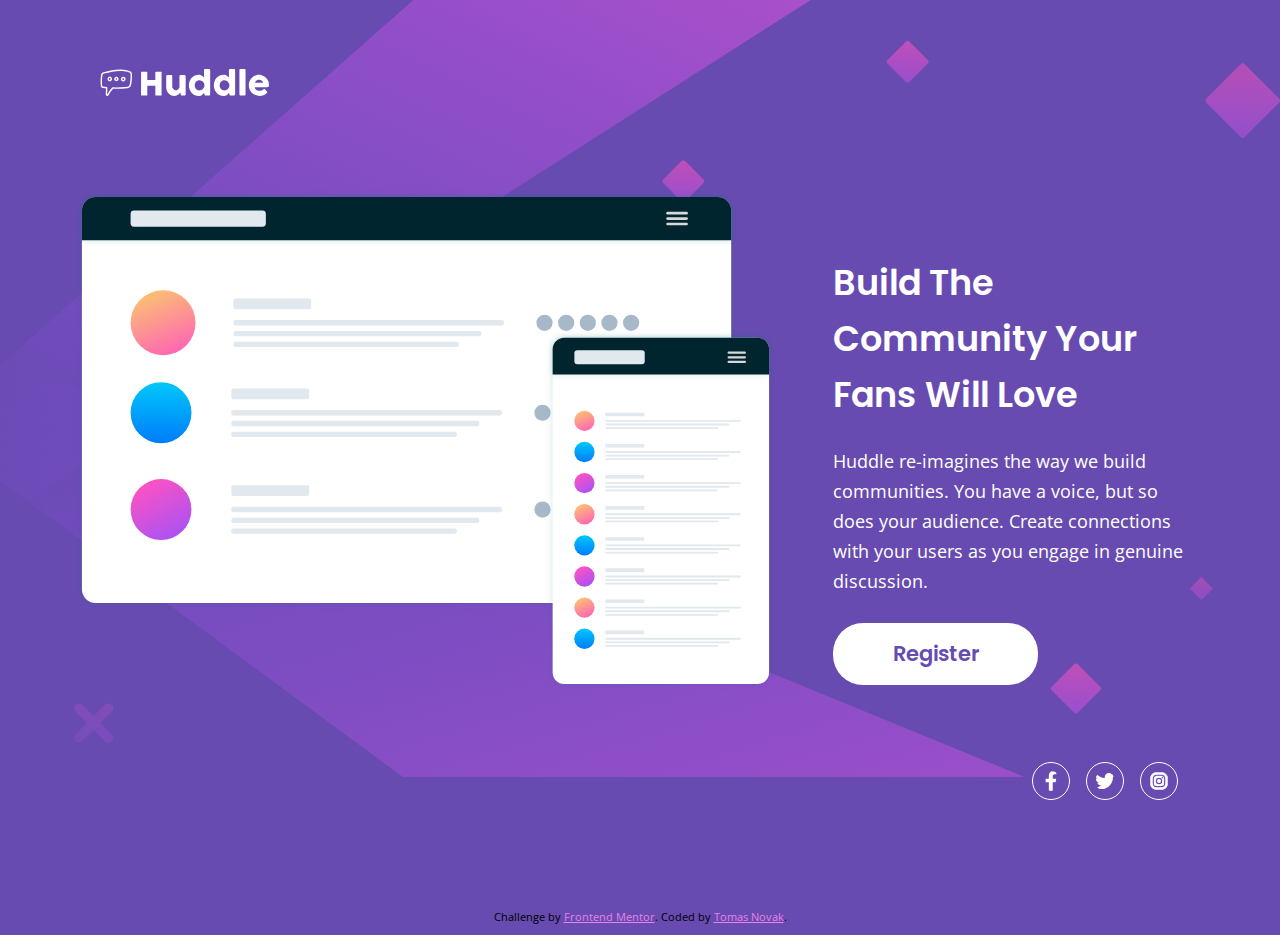
<file: index.html>
<!DOCTYPE html>
<html lang="en">

<head>
  <meta charset="UTF-8">
  <meta name="viewport" content="width=device-width, initial-scale=1.0">
  <link rel="stylesheet"
    href="https://fonts.googleapis.com/css2?family=Open+Sans&family=Poppins:wght@400;600&display=swap">
  <link rel="icon" type="image/png" sizes="32x32" href="./images/favicon-32x32.png">
  <link rel="stylesheet" href="style.css">

  <title>Huddle landing page with single introductory section</title>

</head>

<body>
  <main>
    <div id="container">
      <div class="header">
        <img src="images/logo.svg" class="logo" alt="#">
      </div>
      <div class="content">
        <div>
          <img class="win_pic" src="images/illustration-mockups.svg" alt="#">
        </div>
        <div class="content_right">
          <div class="text">
            <h1>Build The Community Your Fans Will Love</h1>
            <p>Huddle re-imagines the way we build communities. You have a voice, but so does your audience. Create
              connections with your users as you engage in genuine discussion.</p>
          </div>
          <form>
            <input type="submit" class="button" value="Register">
          </form>
        </div>
      </div>
      <div class="icons_pattern">
        <div class="icons">
          <div><a href="https://www.facebook.com/huddle.com/" aria-label="facebook_icon" class="icon_fb"><svg xmlns="http://www.w3.org/2000/svg"
                viewBox="0 0 320 512">
                <path fill="currentColor"
                  d="M279.14 288l14.22-92.66h-88.91v-60.13c0-25.35 12.42-50.06 52.24-50.06h40.42V6.26S260.43 0 225.36 0c-73.22 0-121.08 44.38-121.08 124.72v70.62H22.89V288h81.39v224h100.17V288z" />
              </svg></a></div>
          <div><a href="https://twitter.com/huddle" aria-label="twitter_icon" class="icon_tw"><svg xmlns="http://www.w3.org/2000/svg"
                viewBox="0 0 512 512">
                <path fill="currentColor"
                  d="M459.37 151.716c.325 4.548.325 9.097.325 13.645 0 138.72-105.583 298.558-298.558 298.558-59.452 0-114.68-17.219-161.137-47.106 8.447.974 16.568 1.299 25.34 1.299 49.055 0 94.213-16.568 130.274-44.832-46.132-.975-84.792-31.188-98.112-72.772 6.498.974 12.995 1.624 19.818 1.624 9.421 0 18.843-1.3 27.614-3.573-48.081-9.747-84.143-51.98-84.143-102.985v-1.299c13.969 7.797 30.214 12.67 47.431 13.319-28.264-18.843-46.781-51.005-46.781-87.391 0-19.492 5.197-37.36 14.294-52.954 51.655 63.675 129.3 105.258 216.365 109.807-1.624-7.797-2.599-15.918-2.599-24.04 0-57.828 46.782-104.934 104.934-104.934 30.213 0 57.502 12.67 76.67 33.137 23.715-4.548 46.456-13.32 66.599-25.34-7.798 24.366-24.366 44.833-46.132 57.827 21.117-2.273 41.584-8.122 60.426-16.243-14.292 20.791-32.161 39.308-52.628 54.253z" />
              </svg></a></div>
          <div><a href="https://www.instagram.com/" aria-label="instagram_icon" class="icon_ig"><svg xmlns="http://www.w3.org/2000/svg"
                viewBox="0 0 448 512">
                <path fill="currentColor"
                  d="M224,202.66A53.34,53.34,0,1,0,277.36,256,53.38,53.38,0,0,0,224,202.66Zm124.71-41a54,54,0,0,0-30.41-30.41c-21-8.29-71-6.43-94.3-6.43s-73.25-1.93-94.31,6.43a54,54,0,0,0-30.41,30.41c-8.28,21-6.43,71.05-6.43,94.33S91,329.26,99.32,350.33a54,54,0,0,0,30.41,30.41c21,8.29,71,6.43,94.31,6.43s73.24,1.93,94.3-6.43a54,54,0,0,0,30.41-30.41c8.35-21,6.43-71.05,6.43-94.33S357.1,182.74,348.75,161.67ZM224,338a82,82,0,1,1,82-82A81.9,81.9,0,0,1,224,338Zm85.38-148.3a19.14,19.14,0,1,1,19.13-19.14A19.1,19.1,0,0,1,309.42,189.74ZM400,32H48A48,48,0,0,0,0,80V432a48,48,0,0,0,48,48H400a48,48,0,0,0,48-48V80A48,48,0,0,0,400,32ZM382.88,322c-1.29,25.63-7.14,48.34-25.85,67s-41.4,24.63-67,25.85c-26.41,1.49-105.59,1.49-132,0-25.63-1.29-48.26-7.15-67-25.85s-24.63-41.42-25.85-67c-1.49-26.42-1.49-105.61,0-132,1.29-25.63,7.07-48.34,25.85-67s41.47-24.56,67-25.78c26.41-1.49,105.59-1.49,132,0,25.63,1.29,48.33,7.15,67,25.85s24.63,41.42,25.85,67.05C384.37,216.44,384.37,295.56,382.88,322Z" />
              </svg></a></div>
        </div>
      </div>
    </div>
  </main>
  <footer>
    <p class="attribution">
      Challenge by <a href="https://www.frontendmentor.io?ref=challenge" target="_blank">Frontend Mentor</a>.
      Coded by <a href="#">Tomas Novak</a>.
    </p>
  </footer>
</body>

</html>
</file>
<file: style.css>
:root {
    background: rgba(103,75,176,255);   
    padding: 0;
    margin: 0;  
    box-sizing: border-box;
}
/* -----------------------------------general and mobile screen layout----------------------------------------------------  */ 
body {
    background-image: url('images/bg-mobile.svg');  
    background-repeat: no-repeat;
    background-size: contain;
    min-height: 100vh;
    width: 100%;
    z-index: 10;
    position: relative;
    margin: auto;
}
#container {
    display: flex;
    padding: 40px;
    flex-wrap: wrap;
}
.logo {
    width: 125px;
    align-content: left;
    display: block;
}
.win_pic {
    margin-top: 65px;
    margin-bottom: 60px;
    width: 325px;
}
.content_right > * {
    text-align: center;
}

.content > * {
    text-align: center;
    color: white;
 }
h1 {
    font-family: 'Poppins', sans-serif;
    font-size: 25px;
    line-height: 2.5rem;
    font-weight: 600;
    margin-top: 0px;
}
.content p {
    font-family: 'Open Sans', sans-serif;
    font-weight: 400;
    line-height: 1.8rem;
    font-size: 1.1rem;
}
.button {
    font-family: 'Poppins', sans-serif;
    font-weight: 600;
    text-decoration: none;
    color: rgba(103,75,176,255);
    width: 205px;
    line-height: 40px;
    margin-top: 25px;
    margin-bottom: 55px;
    background-color: white;
    border-radius: 20px;
    border: none;
    cursor: pointer;    
}
.button:hover {
    background-color: hsl(300, 69%, 71%);
    color: white;  
}
.icons {
    display: flex;
    justify-content: center;
    margin-bottom: 0px;   
}
.icon_fb, .icon_tw, .icon_ig {

    display: flex;
    align-items: center;
    justify-content: center;
    margin: 8px;
}
svg {
    width: 13px;
    height: 13px;
    color: white;
    border: 1px solid white;
    padding: 8px;
    border-radius: 17px; 
    
} 
.icons_pattern {
    width: 100%;
}
 svg:hover {
    color:  hsl(300, 69%, 71%);
    border-color: hsl(300, 69%, 71%);
} 
 


.attribution { font-size: 11px; text-align: center;font-family: 'Open Sans', sans-serif; }
.attribution a{ color:hsl(300, 69%, 71%) ;}



/* -----------------------------------desktop layout----------------------------------------------------  */  
@media screen and (min-width: 1200px) {  
    body {
        position: relative;
        margin: auto;
    }
    #container {
        padding: 60px 94px 0px 75px;
        display: flex;   
    }
    body {
      background-image: url('images/bg-desktop.svg');
      min-width: 100%; 
      /* z-index: 10; */
    }
    .content {
        display: flex;
        flex-wrap: wrap; 
        justify-content: center;
        position: relative;
       
    }
    .content_right {
        order: 2;
        flex-grow: 3;
        flex-shrink: 1;
        flex-basis: 0%;
        margin-top: 150px;  
    }
    .logo {
        width: 265px;
        height: 45px;
        margin-left: -25px;
        display: block;
    }
     .win_pic {
        width: 700px;
        margin-right: 58px;
        order: 1;
        flex-grow: 2;
        flex-shrink: 1;
        flex-basis: 0%;
        margin-top: 85px;
    } 
    .text h1 {
        font-size: 2.188rem;
        line-height: 3.5rem;
        text-align: left;
    }
    .text p{
        text-align: left;
        line-height: 1.875rem;
        margin-bottom: 27px;
    }
    .button {
        width: 205px;
        line-height: 60px;
        border-radius: 30px;
        font-size: 1.313rem;
        margin-top: 0px;
        margin-bottom: 0px;
    } 
    form {
        display: flex;
        justify-content: left;
    }
    .icons {
        margin-bottom: 0px;  
        justify-content: right;
    }
    svg {
        width: 20px;
        height: 20px;
        padding: 8px;
        border-radius: 20px; 
        color: white;  
        border: 1.5px; 
        border: 1.5px solid white; 
    } 
    .icons_pattern{
        margin-bottom: 90px;
    }
  }
</file>
